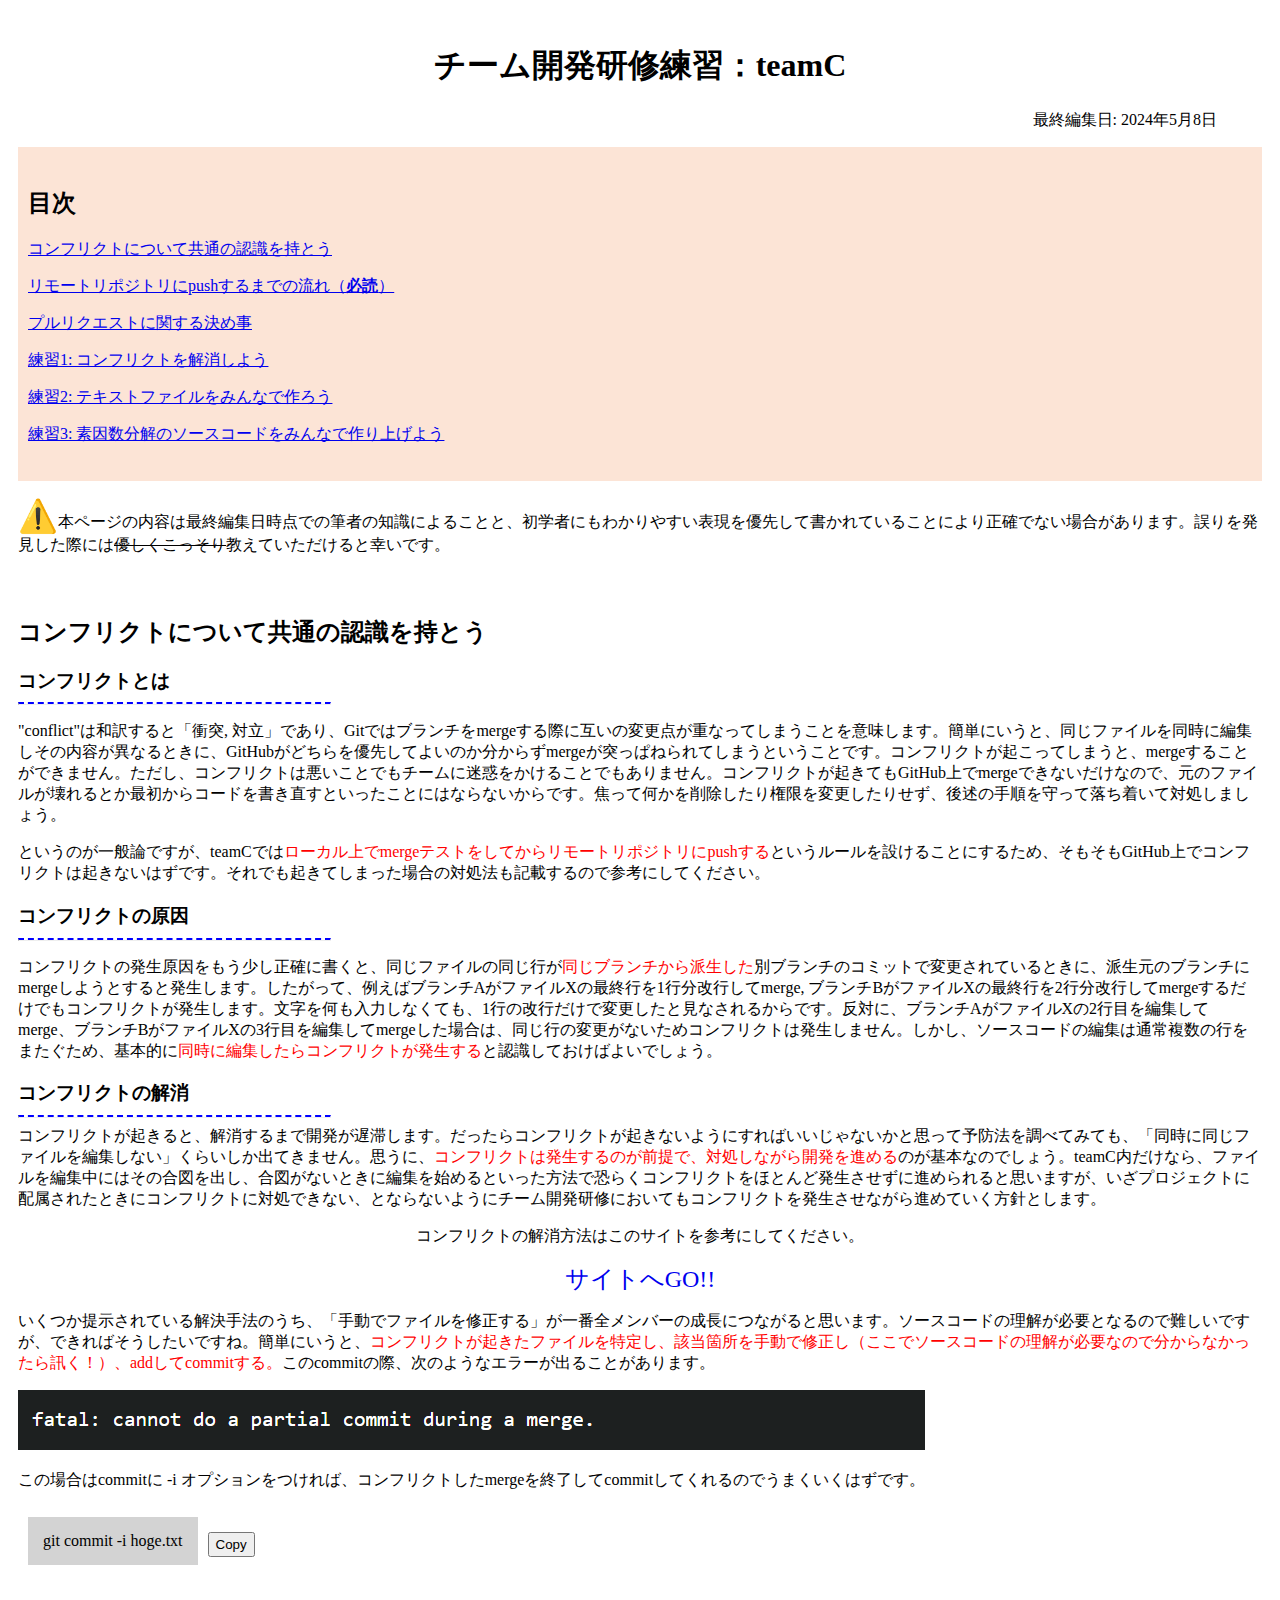
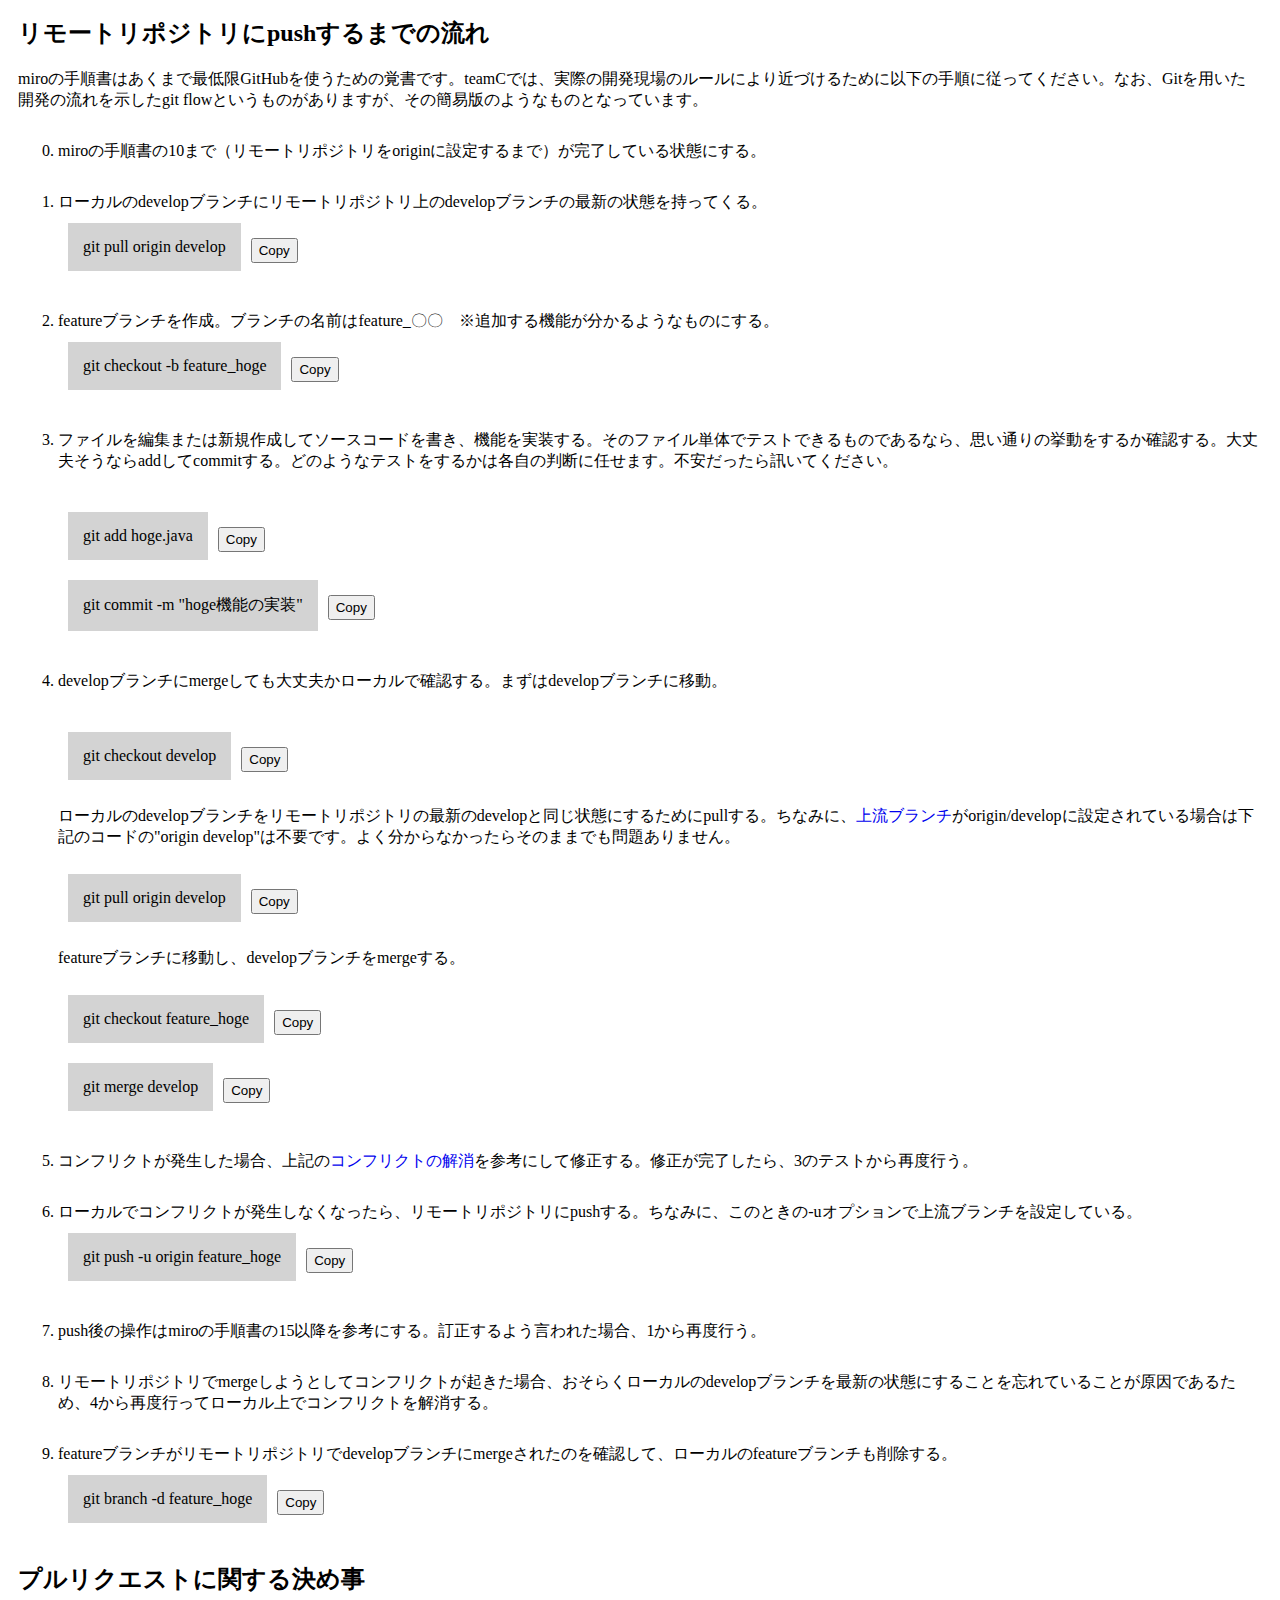
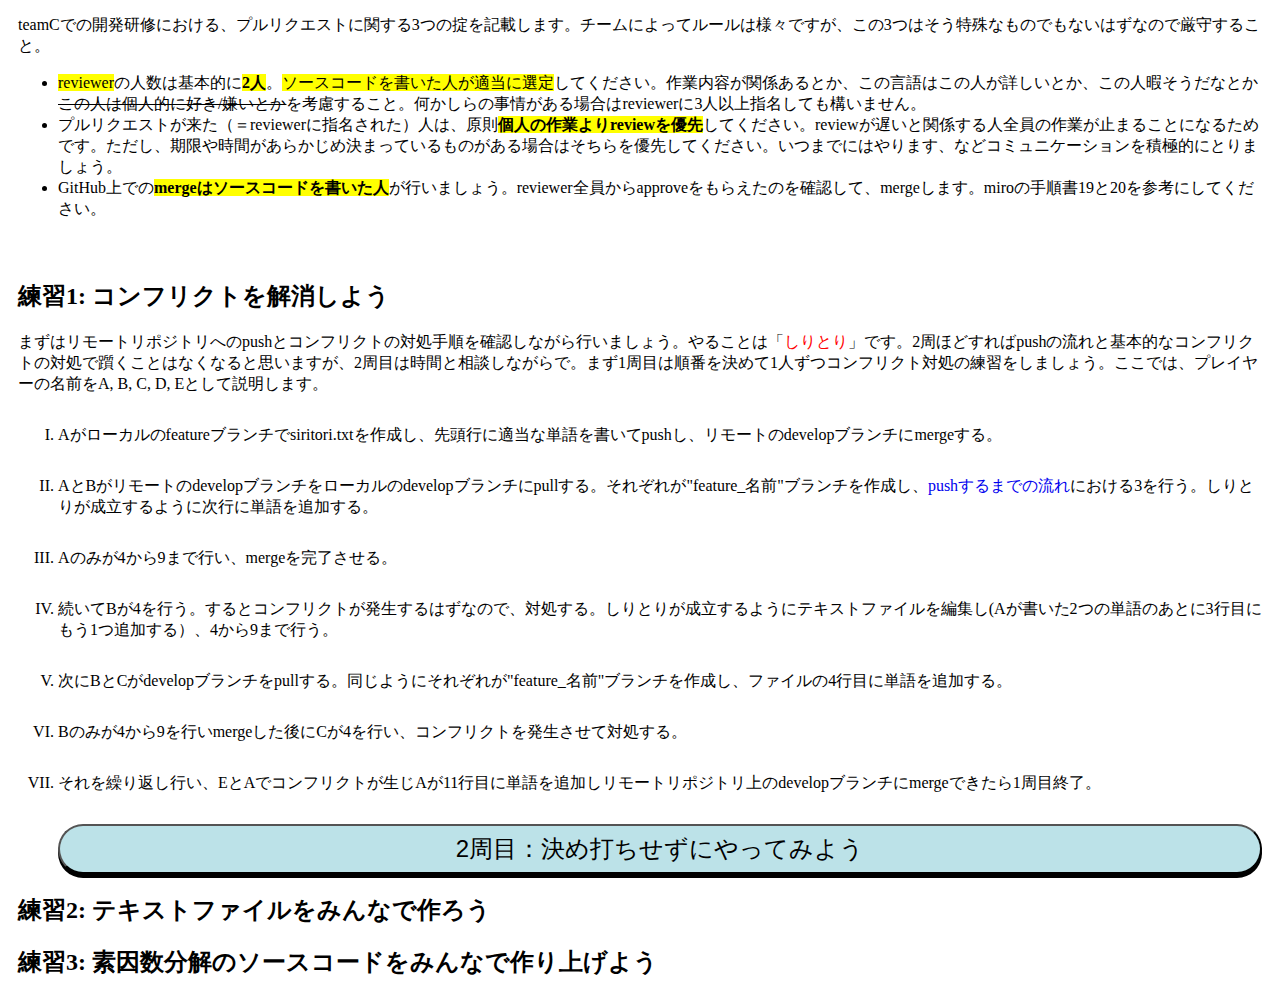
<file: index.html>
<!DOCTYPE html>
<html lang="ja">
<head>
	<meta charset="UTF-8">
	<meta name="viewport" content="width=device-width, initial-scale=1.0">

	<title>GitHubチームC開発演習</title>
	<link rel="stylesheet" href="stylesheet.css">
</head>
<body>
	<main>
		<div class="top_title">
			<h1>チーム開発研修練習：teamC</h1>
		</div>
		<div class="creation_date">
			<p>最終編集日: 2024年5月8日</p>
		</div>
		<div class="index">
			<h2>目次</h2>
			<p><a href="#introduction">コンフリクトについて共通の認識を持とう</a></p>
			<p><a href="#gitflow">リモートリポジトリにpushするまでの流れ（<b>必読</b>）</a></p>
			<p><a href="#PRrule">プルリクエストに関する決め事</a></p>
			<p><a href="#practice1">練習1: コンフリクトを解消しよう</a></p>
			<p><a href="#practice2">練習2: テキストファイルをみんなで作ろう</a></p>
			<p><a href="#practice3">練習3: 素因数分解のソースコードをみんなで作り上げよう</a></p>
		</div>
		<div class="warning">
			<p><span style="font-size:2em;">&#x26A0;&#xFE0F;</span>本ページの内容は最終編集日時点での筆者の知識によることと、初学者にもわかりやすい表現を優先して書かれていることにより正確でない場合があります。誤りを発見した際には<strike>優しくこっそり</strike>教えていただけると幸いです。</p>
		</div>

		<div class="Introduction">
			<h2><span id="introduction">コンフリクトについて共通の認識を持とう</span></h2>
			<h3>コンフリクトとは</h3>
			<hr class="hr_intro" width=25%></hr>
			<p>"conflict"は和訳すると「衝突, 対立」であり、Gitではブランチをmergeする際に互いの変更点が重なってしまうことを意味します。簡単にいうと、同じファイルを同時に編集しその内容が異なるときに、GitHubがどちらを優先してよいのか分からずmergeが突っぱねられてしまうということです。コンフリクトが起こってしまうと、mergeすることができません。ただし、コンフリクトは悪いことでもチームに迷惑をかけることでもありません。コンフリクトが起きてもGitHub上でmergeできないだけなので、元のファイルが壊れるとか最初からコードを書き直すといったことにはならないからです。焦って何かを削除したり権限を変更したりせず、後述の手順を守って落ち着いて対処しましょう。</p>
			<p>というのが一般論ですが、teamCでは<span style="color: red">ローカル上でmergeテストをしてからリモートリポジトリにpushする</span>というルールを設けることにするため、そもそもGitHub上でコンフリクトは起きないはずです。それでも起きてしまった場合の対処法も記載するので参考にしてください。</p>

			<h3>コンフリクトの原因</h3>
			<hr class="hr_intro" width=25%></hr>
			<p>コンフリクトの発生原因をもう少し正確に書くと、同じファイルの同じ行が<span style="color: red">同じブランチから派生した</span>別ブランチのコミットで変更されているときに、派生元のブランチにmergeしようとすると発生します。したがって、例えばブランチAがファイルXの最終行を1行分改行してmerge, ブランチBがファイルXの最終行を2行分改行してmergeするだけでもコンフリクトが発生します。文字を何も入力しなくても、1行の改行だけで変更したと見なされるからです。反対に、ブランチAがファイルXの2行目を編集してmerge、ブランチBがファイルXの3行目を編集してmergeした場合は、同じ行の変更がないためコンフリクトは発生しません。しかし、ソースコードの編集は通常複数の行をまたぐため、基本的に<span style="color: red">同時に編集したらコンフリクトが発生する</span>と認識しておけばよいでしょう。</p>

			<h3><span id="resolve">コンフリクトの解消</span></h3>
			<hr class="hr_intro" width=25%></hr>
			コンフリクトが起きると、解消するまで開発が遅滞します。だったらコンフリクトが起きないようにすればいいじゃないかと思って予防法を調べてみても、「同時に同じファイルを編集しない」くらいしか出てきません。思うに、<span style="color: red">コンフリクトは発生するのが前提で、対処しながら開発を進める</span>のが基本なのでしょう。teamC内だけなら、ファイルを編集中にはその合図を出し、合図がないときに編集を始めるといった方法で恐らくコンフリクトをほとんど発生させずに進められると思いますが、いざプロジェクトに配属されたときにコンフリクトに対処できない、とならないようにチーム開発研修においてもコンフリクトを発生させながら進めていく方針とします。
			<div class="qiita_conflict">
				<p>コンフリクトの解消方法はこのサイトを参考にしてください。</p>
				<a class="qiita_conflict_link" href="https://qiita.com/shizen-shin/items/391aac7b9febaf11bde6" target="_blank" rel="noopener noreferrer"><span style="font-size: 1.5em">サイトへGO!!</a>
			</div>
			<p>いくつか提示されている解決手法のうち、「手動でファイルを修正する」が一番全メンバーの成長につながると思います。ソースコードの理解が必要となるので難しいですが、できればそうしたいですね。簡単にいうと、<span style="color: red">コンフリクトが起きたファイルを特定し、該当箇所を手動で修正し（ここでソースコードの理解が必要なので分からなかったら訊く！）、addしてcommitする。</span>このcommitの際、次のようなエラーが出ることがあります。</p>

			<img src="error_message.png" alt="エラーコードの画像">
			<p>この場合はcommitに -i オプションをつければ、コンフリクトしたmergeを終了してcommitしてくれるのでうまくいくはずです。</p>
			<p id="copycode_i" class="copy_code">git commit -i hoge.txt</p>
			<button onclick="copyButton('copycode_i')" class="copy_button">Copy</button>
		</div>
		<div class="Gitflow">
			<h2><span id="gitflow">リモートリポジトリにpushするまでの流れ</span></h2>
			<p>miroの手順書はあくまで最低限GitHubを使うための覚書です。teamCでは、実際の開発現場のルールにより近づけるために以下の手順に従ってください。なお、Gitを用いた開発の流れを示したgit flowというものがありますが、その簡易版のようなものとなっています。</p>
			<ol start="0">
				<li class="push_list">miroの手順書の10まで（リモートリポジトリをoriginに設定するまで）が完了している状態にする。</li>
				<li class="push_list">ローカルのdevelopブランチにリモートリポジトリ上のdevelopブランチの最新の状態を持ってくる。
				<div class="push_flow">
					<p id="copycode_pull" class="copy_code_flow">git pull origin develop</p>
					<button onclick="copyButton('copycode_pull')" class="copy_button">Copy</button>
				</div>
				</li>
				<li class="push_list">featureブランチを作成。ブランチの名前はfeature_〇〇　※追加する機能が分かるようなものにする。
				<div class="push_flow">
					<p id="copycode_br" class="copy_code_flow">git checkout -b feature_hoge</p>
					<button onclick="copyButton('copycode_br')" class="copy_button">Copy</button>
				</div>
				</li>
				<li class="push_list">ファイルを編集または新規作成してソースコードを書き、機能を実装する。そのファイル単体でテストできるものであるなら、思い通りの挙動をするか確認する。大丈夫そうならaddしてcommitする。どのようなテストをするかは各自の判断に任せます。不安だったら訊いてください。</li>
				<div class="push_flow">
					<p id="copycode_add" class="copy_code_flow">git add hoge.java </p>
					<button onclick="copyButton('copycode_add')" class="copy_button">Copy</button>
				</div>
				<div class="push_flow">
					<p id="copycode_ci" class="copy_code_flow">git commit -m "hoge機能の実装"</p>
					<button onclick="copyButton('copycode_ci')" class="copy_button">Copy</button>
				</div>
				<li class="push_list">developブランチにmergeしても大丈夫かローカルで確認する。まずはdevelopブランチに移動。</li>
				<div class="push_flow">
					<p id="copycode_co" class="copy_code_flow">git checkout develop</p>
					<button onclick="copyButton('copycode_co')" class="copy_button">Copy</button>
				</div>
				<p>ローカルのdevelopブランチをリモートリポジトリの最新のdevelopと同じ状態にするためにpullする。ちなみに、<a href="https://www-creators.com/archives/4931" class="upstream_link" target="_blank" rel="noopener noreferrer">上流ブランチ</a>がorigin/developに設定されている場合は下記のコードの"origin develop"は不要です。よく分からなかったらそのままでも問題ありません。</p>
				<div class="push_flow">
					<p id="copycode_pull" class="copy_code_flow">git pull origin develop</p>
					<button onclick="copyButton('copycode_br')" class="copy_button">Copy</button>
				</div>
				<p>featureブランチに移動し、developブランチをmergeする。</p>
				<div class="push_flow">
					<p id="copycode_co2" class="copy_code_flow">git checkout feature_hoge</p>
					<button onclick="copyButton('copycode_co2')" class="copy_button">Copy</button>
				</div>
				<div class="push_flow">
					<p id="copycode_merge" class="copy_code_flow">git merge develop</p>
					<button onclick="copyButton('copycode_merge')" class="copy_button">Copy</button>
				</div>
				<li class="push_list">コンフリクトが発生した場合、上記の<a href="#resolve" class="resolve_link">コンフリクトの解消</a>を参考にして修正する。修正が完了したら、3のテストから再度行う。
				</li>
				<li class="push_list">ローカルでコンフリクトが発生しなくなったら、リモートリポジトリにpushする。ちなみに、このときの-uオプションで上流ブランチを設定している。
				<div class="push_flow">
					<p id="copycode_push" class="copy_code_flow">git push -u origin feature_hoge</p>
					<button onclick="copyButton('copycode_push')" class="copy_button">Copy</button>
				</div>
				</li>
				<li class="push_list">push後の操作はmiroの手順書の15以降を参考にする。訂正するよう言われた場合、1から再度行う。
				</li>
				<li>リモートリポジトリでmergeしようとしてコンフリクトが起きた場合、おそらくローカルのdevelopブランチを最新の状態にすることを忘れていることが原因であるため、4から再度行ってローカル上でコンフリクトを解消する。
				</li>
				<li class="push_list">featureブランチがリモートリポジトリでdevelopブランチにmergeされたのを確認して、ローカルのfeatureブランチも削除する。
				<div class="push_flow">
					<p id="copycode_del" class="copy_code_flow">git branch -d feature_hoge</p>
					<button onclick="copyButton('copycode_del')" class="copy_button">Copy</button>
				</div>
				</li>
			</ol>
		</div>
		<div class="pullRequest">
			<h2><span id="PRrule">プルリクエストに関する決め事</span></h2>
			teamCでの開発研修における、プルリクエストに関する3つの掟を記載します。チームによってルールは様々ですが、この3つはそう特殊なものでもないはずなので厳守すること。
			<ul>
				<li><mark>reviewer</mark>の人数は基本的に<mark><b>2人</b></mark>。<mark>ソースコードを書いた人が適当に選定</mark>してください。作業内容が関係あるとか、この言語はこの人が詳しいとか、この人暇そうだなとか<strike>この人は個人的に好き/嫌いとか</strike>を考慮すること。何かしらの事情がある場合はreviewerに3人以上指名しても構いません。</li>
				<li>プルリクエストが来た（＝reviewerに指名された）人は、原則<mark><b>個人の作業よりreviewを優先</b></mark>してください。reviewが遅いと関係する人全員の作業が止まることになるためです。ただし、期限や時間があらかじめ決まっているものがある場合はそちらを優先してください。いつまでにはやります、などコミュニケーションを積極的にとりましょう。</li>
				<li>GitHub上での<mark><b>mergeはソースコードを書いた人</b></mark>が行いましょう。reviewer全員からapproveをもらえたのを確認して、mergeします。miroの手順書19と20を参考にしてください。</li>
			</ul>
		</div>
		<div class="Practice1">
			<h2><span id="practice1">練習1: コンフリクトを解消しよう</span></h2>
			<p>まずはリモートリポジトリへのpushとコンフリクトの対処手順を確認しながら行いましょう。やることは「<span style="color: red">しりとり</span>」です。2周ほどすればpushの流れと基本的なコンフリクトの対処で躓くことはなくなると思いますが、2周目は時間と相談しながらで。まず1周目は順番を決めて1人ずつコンフリクト対処の練習をしましょう。ここでは、プレイヤーの名前をA, B, C, D, Eとして説明します。</p>
		</div>
		<ol type="I">
			<li class="prac1_list">Aがローカルのfeatureブランチでsiritori.txtを作成し、先頭行に適当な単語を書いてpushし、リモートのdevelopブランチにmergeする。</li>
			<li class="prac1_list">AとBがリモートのdevelopブランチをローカルのdevelopブランチにpullする。それぞれが&quot;feature_名前&quot;ブランチを作成し、<a href="#gitflow" class="push_flow_link">pushするまでの流れ</a>における3を行う。しりとりが成立するように次行に単語を追加する。</li>
			<li class="prac1_list">Aのみが4から9まで行い、mergeを完了させる。</li>
			<li class="prac1_list">続いてBが4を行う。するとコンフリクトが発生するはずなので、対処する。しりとりが成立するようにテキストファイルを編集し(Aが書いた2つの単語のあとに3行目にもう1つ追加する）、4から9まで行う。</li>
			<li class="prac1_list">次にBとCがdevelopブランチをpullする。同じようにそれぞれが&quot;feature_名前&quot;ブランチを作成し、ファイルの4行目に単語を追加する。</li>
			<li class="prac1_list">Bのみが4から9を行いmergeした後にCが4を行い、コンフリクトを発生させて対処する。</li>
			<li class="prac1_list">それを繰り返し行い、EとAでコンフリクトが生じAが11行目に単語を追加しリモートリポジトリ上のdevelopブランチにmergeできたら1周目終了。</li>
			<button class="hidden_button" onclick="hidden_text()">2周目：決め打ちせずにやってみよう</button>
			<div id="hidden1" style="display: none;">
				<li class="prac1_list">2周目は、順番を決めずに適当なタイミングで誰かがしりとりをつなげていく。コンフリクトが発生したらその都度対処する。</li>
				<li class="prac1_list">全員が1つか2つ単語を書いて、「麻雀」という単語が書かれたら終了。</li>
			</div>
		</ol>

		<div class="Practice2">
			<h2><span id="practice2">練習2: テキストファイルをみんなで作ろう</span></h2>
		</div>

		<div class="Practice3">
			<h2><span id="practice3">練習3: 素因数分解のソースコードをみんなで作り上げよう</span></h2>
		</div>
	</main>

	<script>
		function copyButton(elementId){
					var element = document.getElementById(elementId);
					navigator.clipboard.writeText(element.textContent);
				}

		function hidden_text(){
					var textElement = document.getElementById("hidden1");
					if (textElement.style.display === "none"){
								textElement.style.display = "block";
							}else{
								textElement.style.display = "none";
									}
				}



	</script>
	
</body>
</html>
</file>
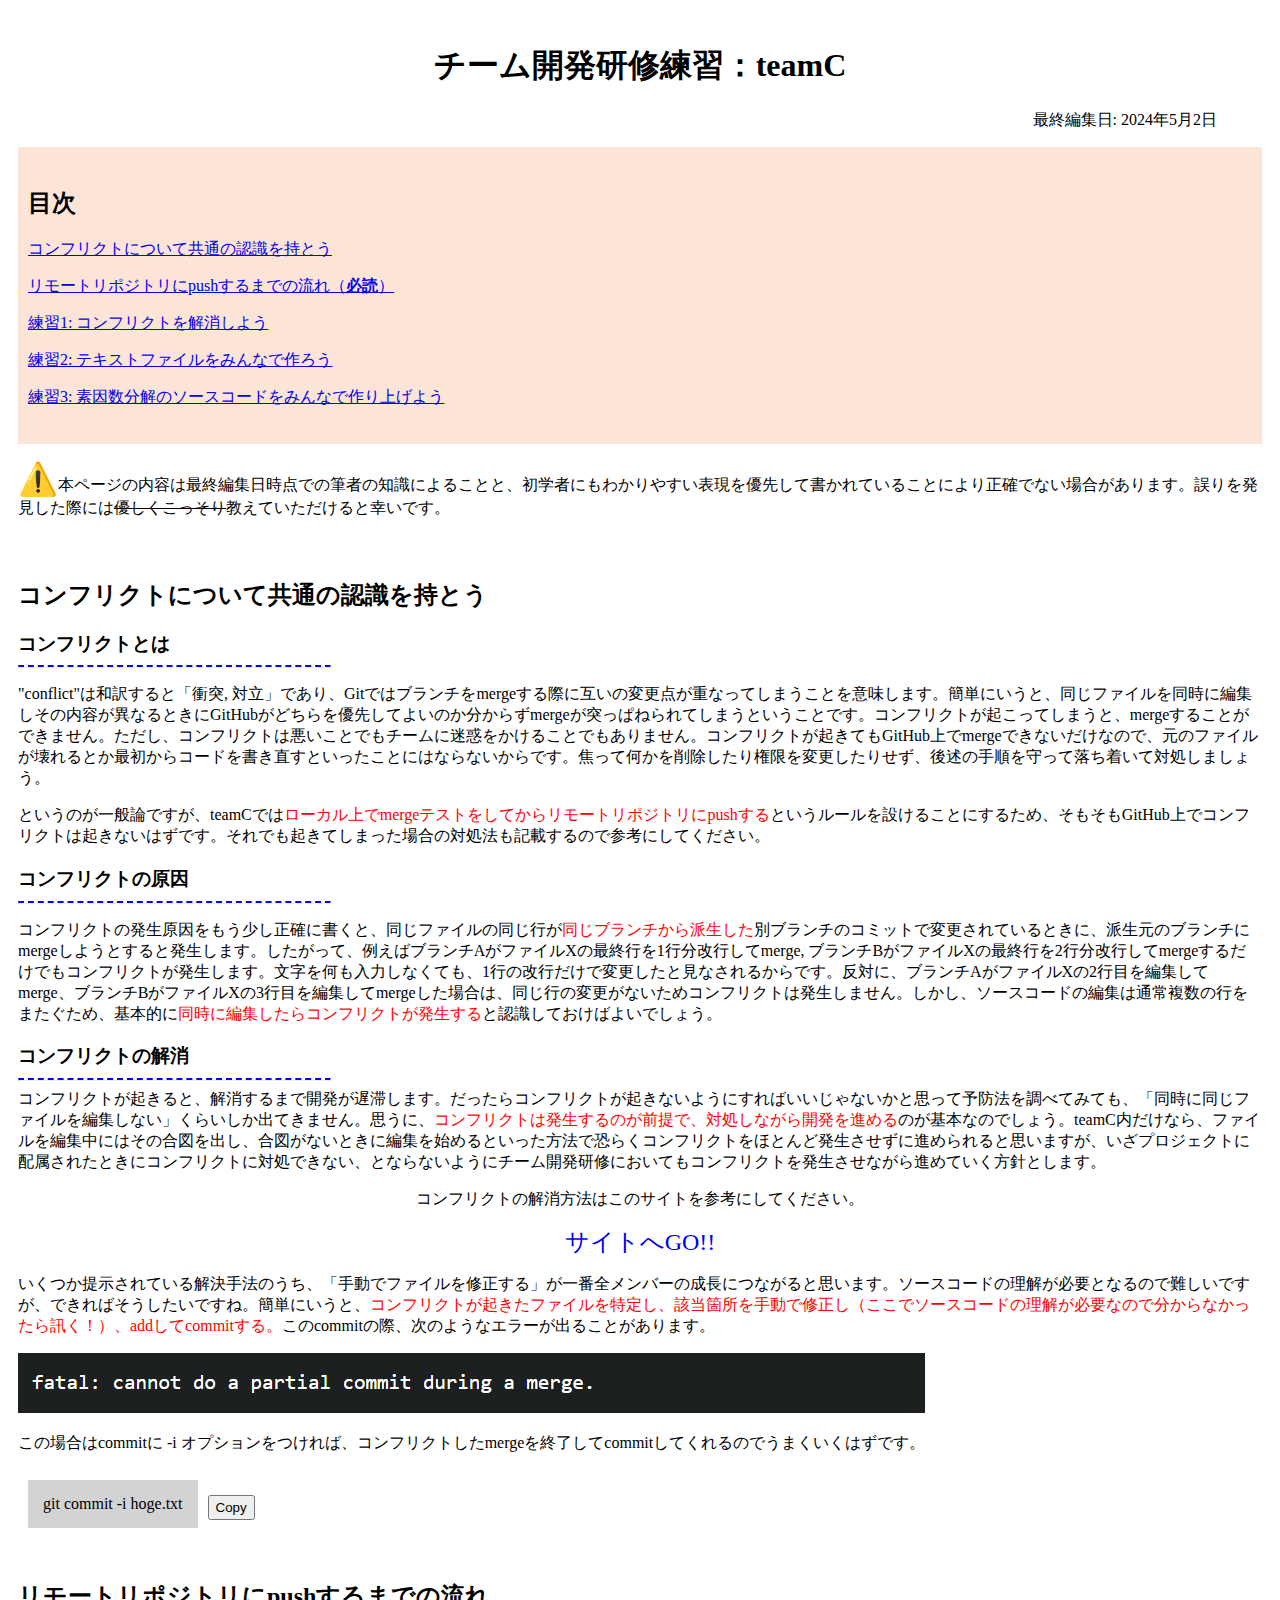
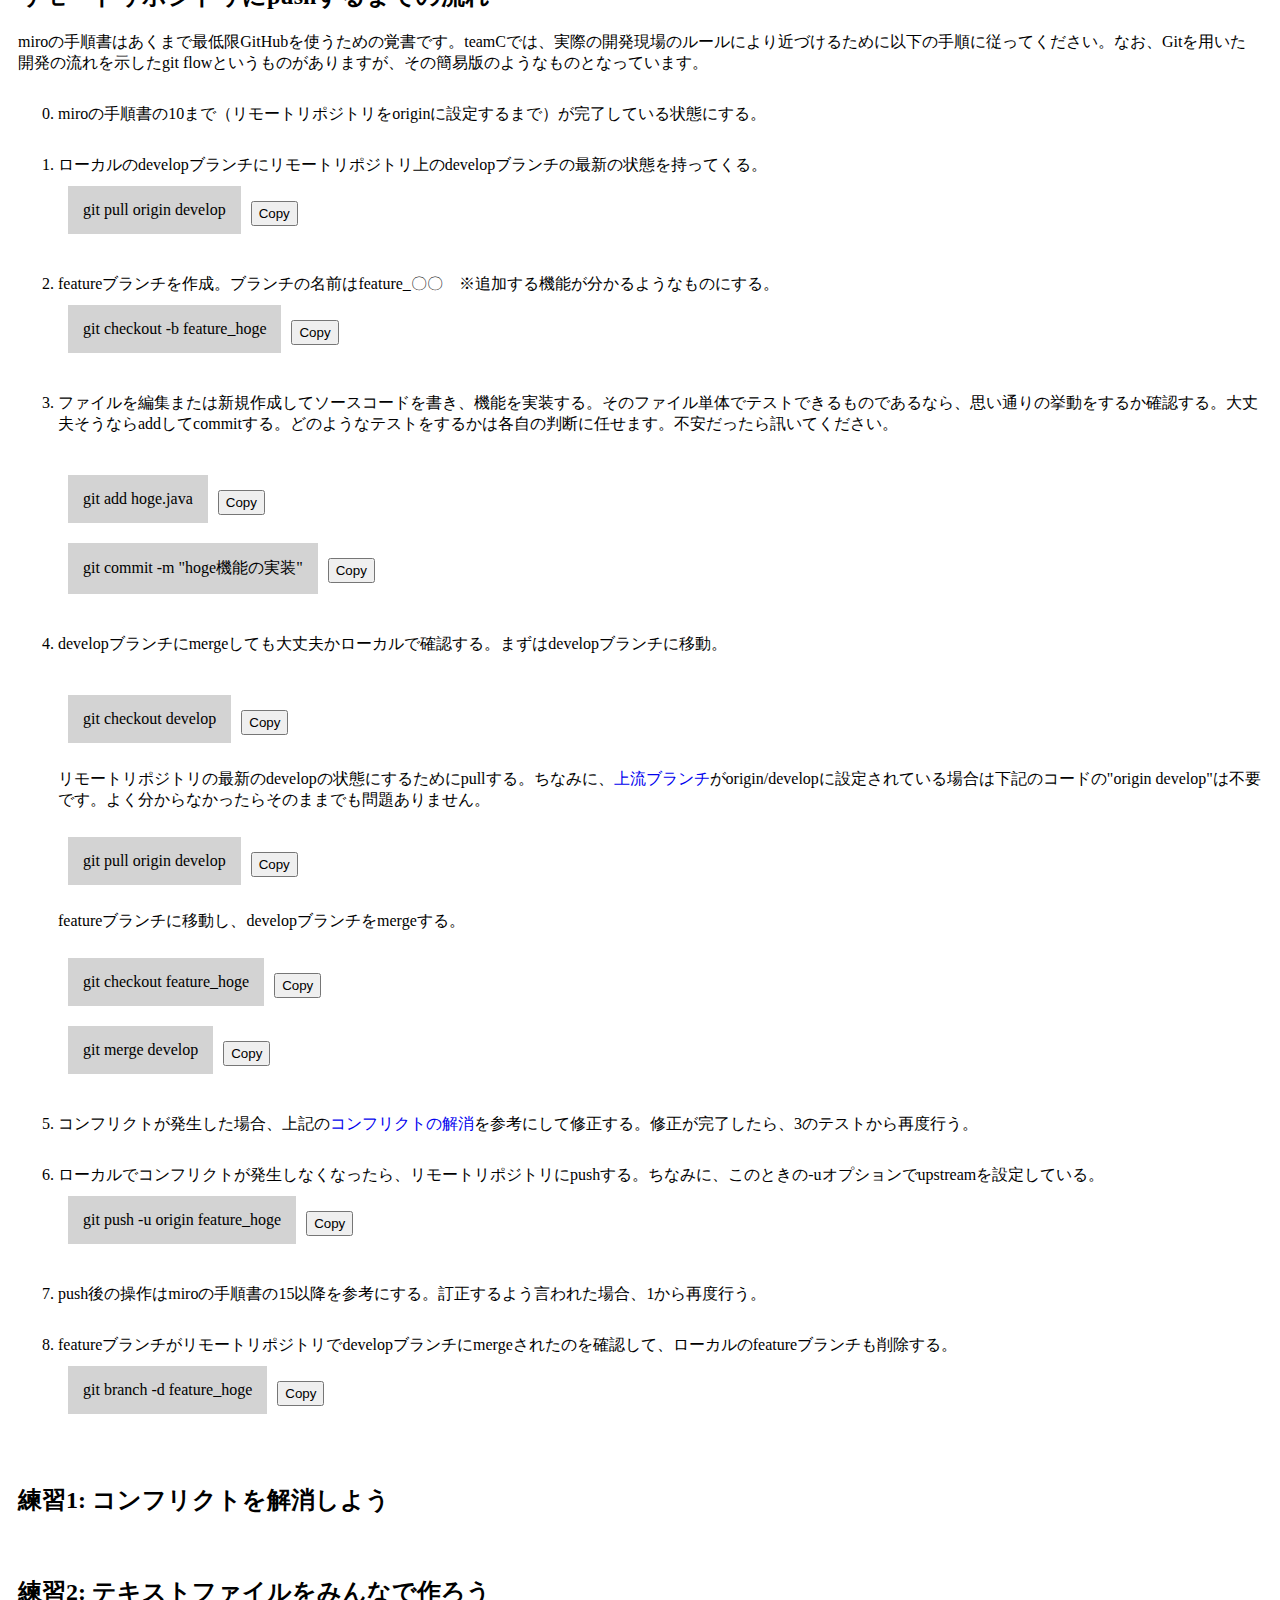
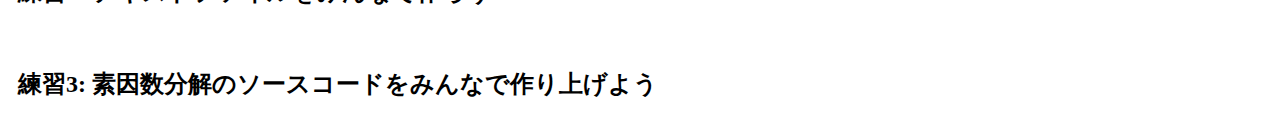
<file: push/index.html>
<!DOCTYPE html>
<html lang="ja">
<head>
	<meta charset="UTF-8">
	<meta name="viewport" content="width=device-width, initial-scale=1.0">

	<title>GitHubチームC開発演習</title>
	<link rel="stylesheet" href="stylesheet.css">
</head>
<body>
	<main>
		<div class="top_title">
			<h1>チーム開発研修練習：teamC</h1>
		</div>
		<div class="creation_date">
			<p>最終編集日: 2024年5月2日</p>
		</div>
		<div class="index">
			<h2>目次</h2>
			<p><a href="#introduction">コンフリクトについて共通の認識を持とう</a></p>
			<p><a href="#gitflow">リモートリポジトリにpushするまでの流れ（<b>必読</b>）</a></p>
			<p><a href="#practice1">練習1: コンフリクトを解消しよう</a></p>
			<p><a href="#practice2">練習2: テキストファイルをみんなで作ろう</a></p>
			<p><a href="#practice3">練習3: 素因数分解のソースコードをみんなで作り上げよう</a></p>
		</div>
		<div class="warning">
			<p><span style="font-size:2em;">&#x26A0;&#xFE0F;</span>本ページの内容は最終編集日時点での筆者の知識によることと、初学者にもわかりやすい表現を優先して書かれていることにより正確でない場合があります。誤りを発見した際には<strike>優しくこっそり</strike>教えていただけると幸いです。</p>
		</div>

		<div class="Introduction">
			<h2><span id="introduction">コンフリクトについて共通の認識を持とう</span></h2>
			<h3>コンフリクトとは</h3>
			<hr class="hr_intro" width=25%></hr>
			<p>"conflict"は和訳すると「衝突, 対立」であり、Gitではブランチをmergeする際に互いの変更点が重なってしまうことを意味します。簡単にいうと、同じファイルを同時に編集しその内容が異なるときにGitHubがどちらを優先してよいのか分からずmergeが突っぱねられてしまうということです。コンフリクトが起こってしまうと、mergeすることができません。ただし、コンフリクトは悪いことでもチームに迷惑をかけることでもありません。コンフリクトが起きてもGitHub上でmergeできないだけなので、元のファイルが壊れるとか最初からコードを書き直すといったことにはならないからです。焦って何かを削除したり権限を変更したりせず、後述の手順を守って落ち着いて対処しましょう。</p>
			<p>というのが一般論ですが、teamCでは<span style="color: red">ローカル上でmergeテストをしてからリモートリポジトリにpushする</span>というルールを設けることにするため、そもそもGitHub上でコンフリクトは起きないはずです。それでも起きてしまった場合の対処法も記載するので参考にしてください。</p>

			<h3>コンフリクトの原因</h3>
			<hr class="hr_intro" width=25%></hr>
			<p>コンフリクトの発生原因をもう少し正確に書くと、同じファイルの同じ行が<span style="color: red">同じブランチから派生した</span>別ブランチのコミットで変更されているときに、派生元のブランチにmergeしようとすると発生します。したがって、例えばブランチAがファイルXの最終行を1行分改行してmerge, ブランチBがファイルXの最終行を2行分改行してmergeするだけでもコンフリクトが発生します。文字を何も入力しなくても、1行の改行だけで変更したと見なされるからです。反対に、ブランチAがファイルXの2行目を編集してmerge、ブランチBがファイルXの3行目を編集してmergeした場合は、同じ行の変更がないためコンフリクトは発生しません。しかし、ソースコードの編集は通常複数の行をまたぐため、基本的に<span style="color: red">同時に編集したらコンフリクトが発生する</span>と認識しておけばよいでしょう。</p>

			<h3><span id="resolve">コンフリクトの解消</span></h3>
			<hr class="hr_intro" width=25%></hr>
			コンフリクトが起きると、解消するまで開発が遅滞します。だったらコンフリクトが起きないようにすればいいじゃないかと思って予防法を調べてみても、「同時に同じファイルを編集しない」くらいしか出てきません。思うに、<span style="color: red">コンフリクトは発生するのが前提で、対処しながら開発を進める</span>のが基本なのでしょう。teamC内だけなら、ファイルを編集中にはその合図を出し、合図がないときに編集を始めるといった方法で恐らくコンフリクトをほとんど発生させずに進められると思いますが、いざプロジェクトに配属されたときにコンフリクトに対処できない、とならないようにチーム開発研修においてもコンフリクトを発生させながら進めていく方針とします。
			<div class="qiita_conflict">
				<p>コンフリクトの解消方法はこのサイトを参考にしてください。</p>
				<a class="qiita_conflict_link" href="https://qiita.com/shizen-shin/items/391aac7b9febaf11bde6" target="_blank" rel="noopener noreferrer"><span style="font-size: 1.5em">サイトへGO!!</a>
			</div>
			<p>いくつか提示されている解決手法のうち、「手動でファイルを修正する」が一番全メンバーの成長につながると思います。ソースコードの理解が必要となるので難しいですが、できればそうしたいですね。簡単にいうと、<span style="color: red">コンフリクトが起きたファイルを特定し、該当箇所を手動で修正し（ここでソースコードの理解が必要なので分からなかったら訊く！）、addしてcommitする。</span>このcommitの際、次のようなエラーが出ることがあります。</p>

			<img src="error_message.png" alt="エラーコードの画像">
			<p>この場合はcommitに -i オプションをつければ、コンフリクトしたmergeを終了してcommitしてくれるのでうまくいくはずです。</p>
			<p id="copycode_i" class="copy_code">git commit -i hoge.txt</p>
			<button onclick="copyButton('copycode_i')" class="copy_button">Copy</button>
		</div>
		<div class="Gitflow">
			<h2><span id="gitflow">リモートリポジトリにpushするまでの流れ</span></h2>
			<p>miroの手順書はあくまで最低限GitHubを使うための覚書です。teamCでは、実際の開発現場のルールにより近づけるために以下の手順に従ってください。なお、Gitを用いた開発の流れを示したgit flowというものがありますが、その簡易版のようなものとなっています。</p>
			<ol start="0">
				<li class="push_list">miroの手順書の10まで（リモートリポジトリをoriginに設定するまで）が完了している状態にする。</li>
				<li class="push_list">ローカルのdevelopブランチにリモートリポジトリ上のdevelopブランチの最新の状態を持ってくる。
				<div class="push_flow">
					<p id="copycode_pull" class="copy_code_flow">git pull origin develop</p>
					<button onclick="copyButton('copycode_pull')" class="copy_button">Copy</button>
				</div>
				</li>
				<li class="push_list">featureブランチを作成。ブランチの名前はfeature_〇〇　※追加する機能が分かるようなものにする。
				<div class="push_flow">
					<p id="copycode_br" class="copy_code_flow">git checkout -b feature_hoge</p>
					<button onclick="copyButton('copycode_br')" class="copy_button">Copy</button>
				</div>
				</li>
				<li class="push_list">ファイルを編集または新規作成してソースコードを書き、機能を実装する。そのファイル単体でテストできるものであるなら、思い通りの挙動をするか確認する。大丈夫そうならaddしてcommitする。どのようなテストをするかは各自の判断に任せます。不安だったら訊いてください。</li>
				<div class="push_flow">
					<p id="copycode_add" class="copy_code_flow">git add hoge.java </p>
					<button onclick="copyButton('copycode_add')" class="copy_button">Copy</button>
				</div>
				<div class="push_flow">
					<p id="copycode_ci" class="copy_code_flow">git commit -m "hoge機能の実装"</p>
					<button onclick="copyButton('copycode_ci')" class="copy_button">Copy</button>
				</div>
				<li class="push_list">developブランチにmergeしても大丈夫かローカルで確認する。まずはdevelopブランチに移動。</li>
				<div class="push_flow">
					<p id="copycode_co" class="copy_code_flow">git checkout develop</p>
					<button onclick="copyButton('copycode_co')" class="copy_button">Copy</button>
				</div>
				<p>リモートリポジトリの最新のdevelopの状態にするためにpullする。ちなみに、<a href="https://www-creators.com/archives/4931" class="upstream_link" target="_blank" rel="noopener noreferrer">上流ブランチ</a>がorigin/developに設定されている場合は下記のコードの"origin develop"は不要です。よく分からなかったらそのままでも問題ありません。</p>
				<div class="push_flow">
					<p id="copycode_pull" class="copy_code_flow">git pull origin develop</p>
					<button onclick="copyButton('copycode_br')" class="copy_button">Copy</button>
				</div>
				<p>featureブランチに移動し、developブランチをmergeする。</p>
				<div class="push_flow">
					<p id="copycode_co2" class="copy_code_flow">git checkout feature_hoge</p>
					<button onclick="copyButton('copycode_co2')" class="copy_button">Copy</button>
				</div>
				<div class="push_flow">
					<p id="copycode_merge" class="copy_code_flow">git merge develop</p>
					<button onclick="copyButton('copycode_merge')" class="copy_button">Copy</button>
				</div>
				<li class="push_list">コンフリクトが発生した場合、上記の<a href="#resolve" class="resolve_link">コンフリクトの解消</a>を参考にして修正する。修正が完了したら、3のテストから再度行う。
				</li>
				<li class="push_list">ローカルでコンフリクトが発生しなくなったら、リモートリポジトリにpushする。ちなみに、このときの-uオプションでupstreamを設定している。
				<div class="push_flow">
					<p id="copycode_push" class="copy_code_flow">git push -u origin feature_hoge</p>
					<button onclick="copyButton('copycode_push')" class="copy_button">Copy</button>
				</div>
				</li>
				<li class="push_list">push後の操作はmiroの手順書の15以降を参考にする。訂正するよう言われた場合、1から再度行う。
				</li>
				<li class="push_list">featureブランチがリモートリポジトリでdevelopブランチにmergeされたのを確認して、ローカルのfeatureブランチも削除する。
				<div class="push_flow">
					<p id="copycode_del" class="copy_code_flow">git branch -d feature_hoge</p>
					<button onclick="copyButton('copycode_del')" class="copy_button">Copy</button>
				</div>
				</li>
			</ol>
		</div>
		<div class="Practice1">
			<h2><span id="practice1">練習1: コンフリクトを解消しよう</span></h2>
		</div>

		<div class="Practice2">
			<h2><span id="practice2">練習2: テキストファイルをみんなで作ろう</span></h2>
		</div>

		<div class="Practice3">
			<h2><span id="practice3">練習3: 素因数分解のソースコードをみんなで作り上げよう</span></h2>
		</div>
	</main>

	<script>
		function copyButton(elementId){
					var element = document.getElementById(elementId);
					navigator.clipboard.writeText(element.textContent);
				}



	</script>
	
</body>
</html>
</file>
<file: stylesheet.css>
html{
	scroll-behavior: smooth;
}

main{
	margin-left: 10px;
	margin-right: 10px;
}

.top_title{
	padding-top: 15px;
	text-align: center;
}

.creation_date{
	padding-right: 45px;
	text-align: right;
}

.index{
	padding-top: 20px;
	padding-bottom: 20px;
	padding-left: 10px;
	background-color: #fce4d6;
}

.Introduction{
	margin-top: 60px;
}

.hr_intro{
	border-top: 2px dashed blue;
	text-align: left;
	margin-left: 0px;
	margin-top: -10px;
}


.qiita_conflict{
	text-align: center;
}

.qiita_conflict_link{
	position: relative;
	text-decoration: none;
	display: inline-block;
	transition: 0.3s;
}

.qiita_conflict_link::after{
	position: absolute;
	bottom: 0;
	left: 50%;
	content: '';
	width: 0;
	height: 2px;
	background-color: green;
	transition: 0.3s;
	transform: translateX(-50%);
}
.qiita_conflict_link:hover::after{
	width: 100%;
}

.upstream_link{
	text-decoration: none;
}

.resolve_link{
	text-decoration: none;
}

.copy_code{
	float: left;
	margin: 10px;
	padding: 15px;
	background-color: #d3d3d3
}

.copy_button{
	margin-top: 25px;
	height: 25px;
	line-height: 20px;
}

.Gitflow{
	margin-top: 60px;
}

.push_flow{
	display: flex;
}

.push_list{
	margin-top: 30px;
	margin-bottom: 30px;
}

.copy_code_flow{
	width: fit-content;
	margin: 10px;
	padding: 15px;
	background-color: #d3d3d3;
}

.hidden_button{
	display: block;
	width: 100%;
	height: 50px;
	border-radius: 80px;
	background-color: #bce2e8;
	font-size: 1.5em;
	box-shadow: 0 4px #000;
}
.hidden_button:hover{
	background-color: #a9ceec;
	transition: 0.4s;
}
.hidden_button:active{
	transform: translateY(4px);
	box-shadow: none;
	transition: 0s;
}

.Practice1{
	margin-top: 60px;
}

.prac1_list{
	margin-top: 30px;
	margin-bottom: 30px;


.push_flow_link{
	text-decoration: none;
}


.Practice2{
	margin-top: 60px;
}

.Practice3{
	margin-top: 60px;
}
</file>
<file: push/stylesheet.css>
html{
	scroll-behavior: smooth;
}

main{
	margin-left: 10px;
	margin-right: 10px;
}

.top_title{
	padding-top: 15px;
	text-align: center;
}

.creation_date{
	padding-right: 45px;
	text-align: right;
}

.index{
	padding-top: 20px;
	padding-bottom: 20px;
	padding-left: 10px;
	background-color: #fce4d6;
}

.Introduction{
	margin-top: 60px;
}

.hr_intro{
	border-top: 2px dashed blue;
	text-align: left;
	margin-left: 0px;
	margin-top: -10px;
}


.qiita_conflict{
	text-align: center;
}

.qiita_conflict_link{
	position: relative;
	text-decoration: none;
	display: inline-block;
	transition: 0.3s;
}

.qiita_conflict_link::after{
	position: absolute;
	bottom: 0;
	left: 50%;
	content: '';
	width: 0;
	height: 2px;
	background-color: green;
	transition: 0.3s;
	transform: translateX(-50%);
}
.qiita_conflict_link:hover::after{
	width: 100%;
}

.upstream_link{
	text-decoration: none;
}

.resolve_link{
	text-decoration: none;
}

.copy_code{
	float: left;
	margin: 10px;
	padding: 15px;
	background-color: #d3d3d3
}

.copy_button{
	margin-top: 25px;
	height: 25px;
	line-height: 20px;
}

.Gitflow{
	margin-top: 60px;
}

.push_flow{
	display: flex;
}

.push_list{
	margin-top: 30px;
	margin-bottom: 30px;
}

.copy_code_flow{
	width: fit-content;
	margin: 10px;
	padding: 15px;
	background-color: #d3d3d3
}

.Practice1{
	margin-top: 60px;
}

.Practice2{
	margin-top: 60px;
}
.Practice3{
	margin-top: 60px;
}
</file>
